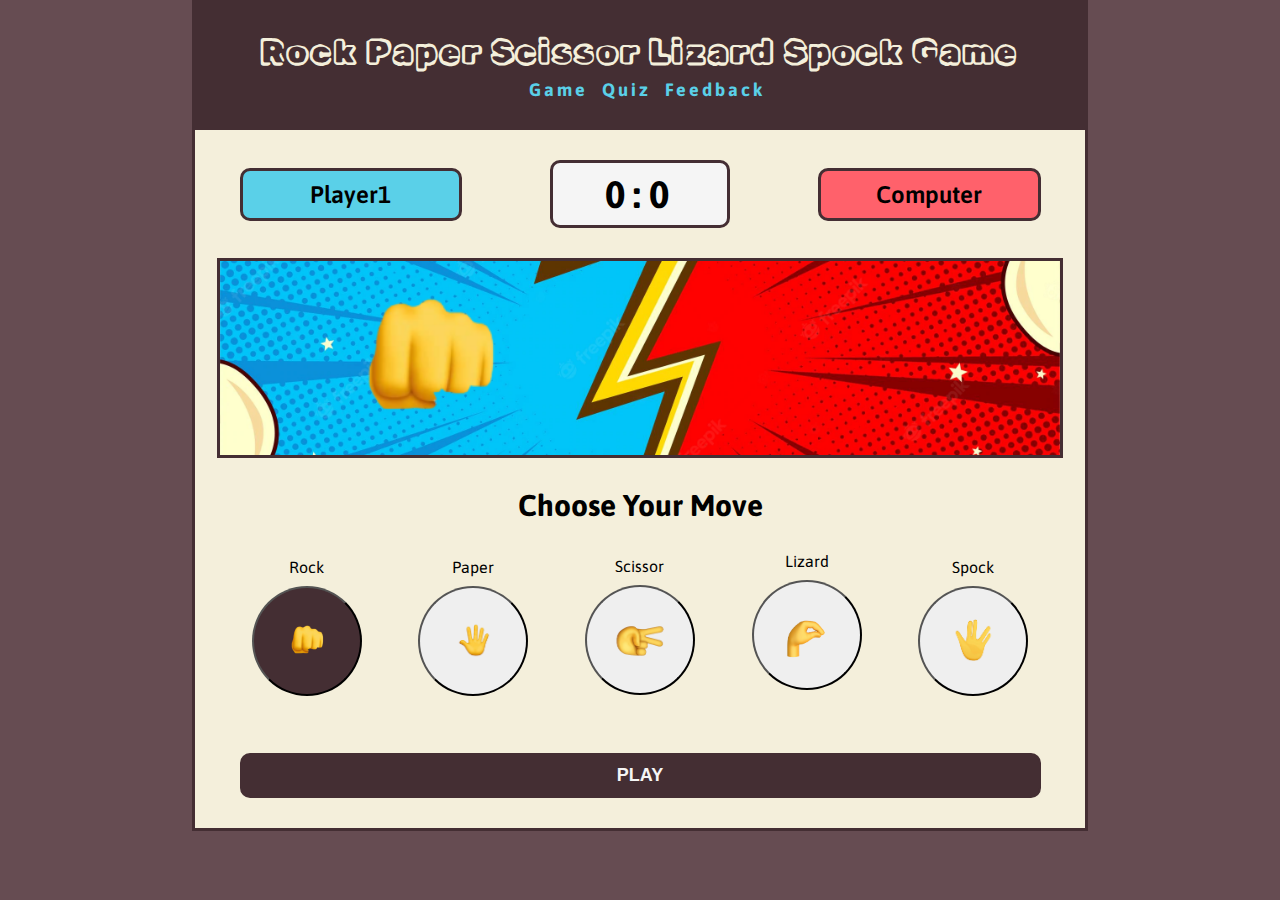
<file: index.html>
<!DOCTYPE html>
<html lang="en">
<head>
    <meta charset="UTF-8">
    <meta http-equiv="X-UA-Compatible" content="IE=edge">
    <meta name="viewport" content="width=device-width, initial-scale=1.0">
    <meta name="description" content="Rock Paper Scissor, Quiz Game">
    <meta name="keywords" content="Rock Paper Scissor, Quiz Game"">
    <!--Favicon-->
    <link rel="shortcut icon" href="favicon.ico" type="image/x-icon">
    <!-- link style css -->
    <link rel="stylesheet" href="https://diegomoro415.github.io/Rock-Paper-Scissor-Lizard-Spock-Game/assets/css/style.css">
    <title>Rock Paper Scissor Lizard Spock Game</title>
</head>
<body>
    <div class="game-container">
        <!--Title and Nav links-->
        <header class="index-header">
            <h1>Rock Paper Scissor Lizard Spock Game</h1>
            <nav class="menu">
                <input type="checkbox" id="active">
                <label for="active" class="menu-btn"><i class="fas fa-bars"><span>.</span></i></label>
                <div class="nav-menu">
                    <ul>
                        <li><a href="index.html">Game</a></li>
                        <li><a href="quiz.html">Quiz</a></li>
                        <li><a href="feedback.html">Feedback</a></li>
                    </ul>
                </div>
            </nav>
        </header>
        <!--Score-->
        <div class="container">
            <div class="player blue">Player1</div>
            <div class="player red">Computer</div>
            <div id="score-board" class="score">0:0</div>
        </div> 
        <!--Display player and computer-->
        <div class="container display move-chose">
            <div id="player1">
                <img src="https://diegomoro415.github.io/Rock-Paper-Scissor-Lizard-Spock-Game/assets/images/rock.png" alt="rock">
            </div>
            <div id="computer" class="reverse"></div>
        </div>
        <h2>Choose your move</h2>
        <!--buttons with the moviments the user can choose-->
        <div class="moves">
            <div class="choices">
                <label for="rock">Rock</label>
                <input id="rock" type="radio"  onclick="startGame()" name="play" value="rock" checked>
                <button><img src="https://diegomoro415.github.io/Rock-Paper-Scissor-Lizard-Spock-Game/assets/images/rock.png" alt="rock"></button>
            </div>
            <div class="choices">
                <label for="paper">Paper</label>
                <input id="paper" type="radio"  onclick="startGame()" name="play" value="paper">
                <button><img src="https://diegomoro415.github.io/Rock-Paper-Scissor-Lizard-Spock-Game/assets/images/paper.png" alt="paper"></button>
            </div>
            <div class="choices">
                <label for="scissor">Scissor</label>
                <input id="scissor" type="radio"  onclick="startGame()" name="play" value="scissor">
                <button><img src="https://diegomoro415.github.io/Rock-Paper-Scissor-Lizard-Spock-Game/assets/images/scissor.png" alt="scissor"></button>
            </div>
            <div class="choices">
                <label for="lizard">Lizard</label>
                <input id="lizard" type="radio"  onclick="startGame()" name="play" value="lizard">
                <button><img src="https://diegomoro415.github.io/Rock-Paper-Scissor-Lizard-Spock-Game/assets/images/lizard.png" alt="lizard"></button>
            </div>
            <div class="choices">
                <label for="spock">Spock</label>
                <input id="spock" type="radio"  onclick="startGame()" name="play" value="spock">
                <button><img src="https://diegomoro415.github.io/Rock-Paper-Scissor-Lizard-Spock-Game/assets/images/spock.png" alt="spock"></button>
            </div>
        </div>
        <!--Button to play-->
        <div class="container">
            <button id="playing" class="btn-play">Play</button>
        </div>
    </div>
    <!--Final screen if user win-->
    <div id="winner" class="container final-screen none">
        <span>🏆🏆🏆</span>
        <h3>You Won!!!</h3>
        <button onclick="newGame()" class="play-again">Play Again!</button>
    </div>
    <!--Final screen if user lose-->
    <div id="loser" class="container final-screen none">
        <span>😭😭😭</span>
        <h3>You Lose!</h3>
        <button onclick="newGame()" class="play-again">Play Again</button>
    </div>
    <!--link Script-->
    <script src="https://diegomoro415.github.io/Rock-Paper-Scissor-Lizard-Spock-Game/assets/js/game.js"></script>
</body>
</html>
</file>
